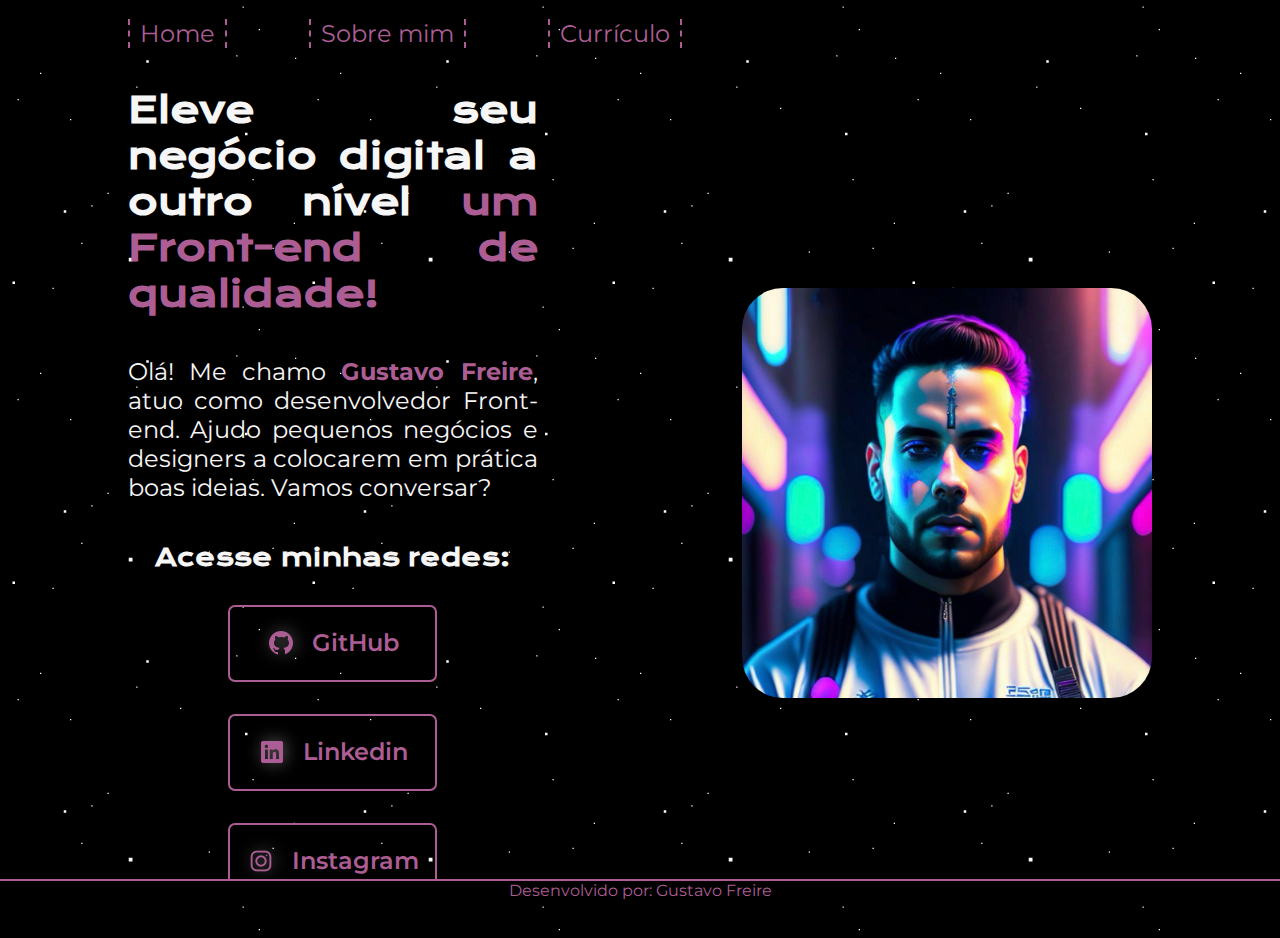
<file: index.html>
<!DOCTYPE html>
<html lang="pt-br">
<head>
    <meta charset="UTF-8">
    <meta name="viewport" content="width=device-width, initial-scale=1.0">
    <title>Portfólio</title>
    <link rel="stylesheet" href="/styles/style.css">
</head>
<div class="space"></div>
<body>
    <header class="cabecalho">
        <nav class="cabecalho_menu">
            <a class="cabecalho_menu_link" href="index.html">Home</a>
            <a class="cabecalho_menu_link" href="about.html">Sobre mim</a>
            <a class="cabecalho_menu_link" href="curriculo.html">Currículo</a>
        </nav>
    </header>
    <main class="apresentacao">
            <section class="apresentacao_conteudo">
                <h1 class="apresentacao_conteudo_fonte">Eleve seu negócio digital a outro nível <strong class="titulo-destaque">um Front-end de qualidade!</strong></h1>
                <p class="paragrafo_apresentacao">Olá! Me chamo <strong class="titulo-destaque">Gustavo Freire</strong>, atuo como desenvolvedor Front-end. Ajudo pequenos negócios e designers a colocarem em prática boas ideias. Vamos conversar?</p>
                <div class="apresentacao_links">
                    <h2 class="apresentação_links_subtitulo">Acesse minhas redes:</h2>
                    <a class="apresentacao_links_navegacao" href="https://GitHub.com/gustavofreiredev">
                        <img src="./assets/github.png">
                        GitHub
                    </a> 
                    <a class="apresentacao_links_navegacao" href="https://www.linkedin.com/in/gustavo-freirepti/">
                        <img src="./assets/linkedin.png">
                        Linkedin
                    </a>
                    <a class="apresentacao_links_navegacao" href="https://instagram.com/gustavo_freire">
                        <img src="./assets/instagram.png">
                        Instagram
                    </a>
                </div>
            </section>
            <div class="apresentacao_conteudo">
                <img class="apresentacao__imagem" src="./assets/GF2.jpg" alt="GFreireDEV">
            </div>
    </main>
        <footer class="rodape">
            <p>Desenvolvido por: Gustavo Freire</p>
        </footer>
</body>
</html>
</file>
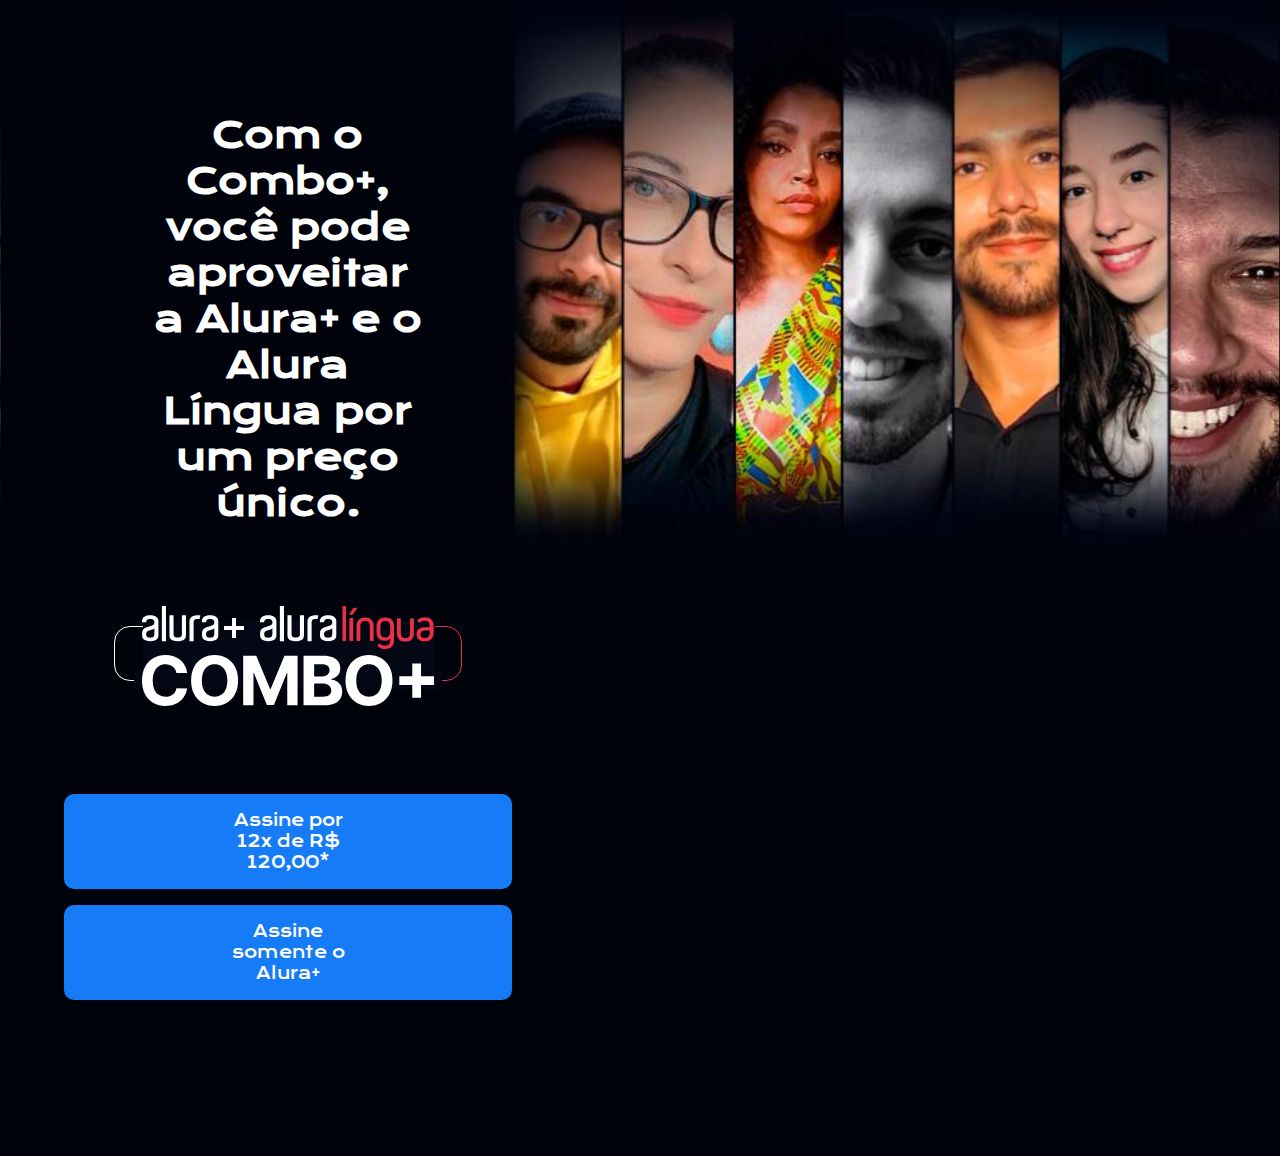
<file: Alura-plus-curso/index.html>
<!DOCTYPE html>
<html lang="pt-br">
<head>
    <meta charset="UTF-8">
    <meta name="viewport" content="width=device-width, initial-scale=1.0">
    <link rel="stylesheet"  href="./styles/styles.css">
    <title>Alura</title>
</head>
<body>
    <section class="container principal">
        <div class="container__header">
        <h1 class="container__header___fonte">Com o Combo+, você pode aproveitar a Alura+ e o Alura Língua por um preço único.</h1>
        </div>
        <img src="./img/Combo.svg" alt="combo+">
        <div class="container__botao">
        <a href="www.alura.com.br" class="container__botao___link">Assine por 12x de R$ 120,00*</a>
        <a href="www.alura.com.br" class="container__botao___link">Assine somente o Alura+</a>
        </div>
    </section>
</body>
</html>
</file>
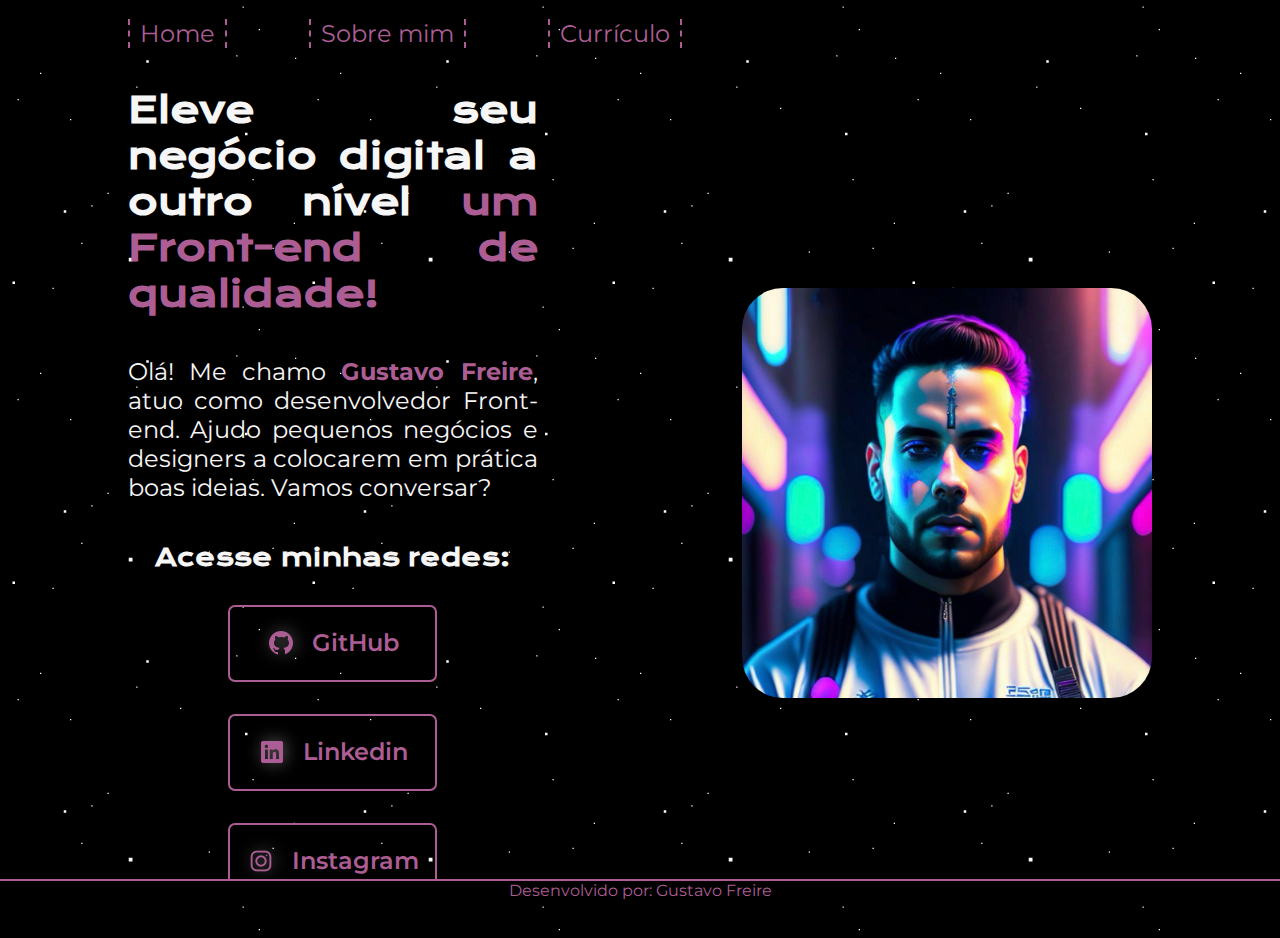
<file: Portifolio-alura/index.html>
<!DOCTYPE html>
<html lang="pt-br">
<head>
    <meta charset="UTF-8">
    <meta name="viewport" content="width=device-width, initial-scale=1.0">
    <title>Portfólio</title>
    <link rel="stylesheet" href="/styles/style.css">
</head>
<div class="space"></div>
<body>
    <header class="cabecalho">
        <nav class="cabecalho_menu">
            <a class="cabecalho_menu_link" href="index.html">Home</a>
            <a class="cabecalho_menu_link" href="about.html">Sobre mim</a>
            <a class="cabecalho_menu_link" href="curriculo.html">Currículo</a>
        </nav>
    </header>
    <main class="apresentacao">
            <section class="apresentacao_conteudo">
                <h1 class="apresentacao_conteudo_fonte">Eleve seu negócio digital a outro nível <strong class="titulo-destaque">um Front-end de qualidade!</strong></h1>
                <p class="paragrafo_apresentacao">Olá! Me chamo <strong class="titulo-destaque">Gustavo Freire</strong>, atuo como desenvolvedor Front-end. Ajudo pequenos negócios e designers a colocarem em prática boas ideias. Vamos conversar?</p>
                <div class="apresentacao_links">
                    <h2 class="apresentação_links_subtitulo">Acesse minhas redes:</h2>
                    <a class="apresentacao_links_navegacao" href="https://GitHub.com/gustavofreiredev">
                        <img src="./assets/github.png">
                        GitHub
                    </a> 
                    <a class="apresentacao_links_navegacao" href="https://www.linkedin.com/in/gustavo-freirepti/">
                        <img src="./assets/linkedin.png">
                        Linkedin
                    </a>
                    <a class="apresentacao_links_navegacao" href="https://instagram.com/gustavo_freire">
                        <img src="./assets/instagram.png">
                        Instagram
                    </a>
                </div>
            </section>
            <div class="apresentacao_conteudo">
                <img class="apresentacao__imagem" src="./assets/GF2.jpg" alt="GFreireDEV">
            </div>
    </main>
        <footer class="rodape">
            <p>Desenvolvido por: Gustavo Freire</p>
        </footer>
</body>
</html>
</file>
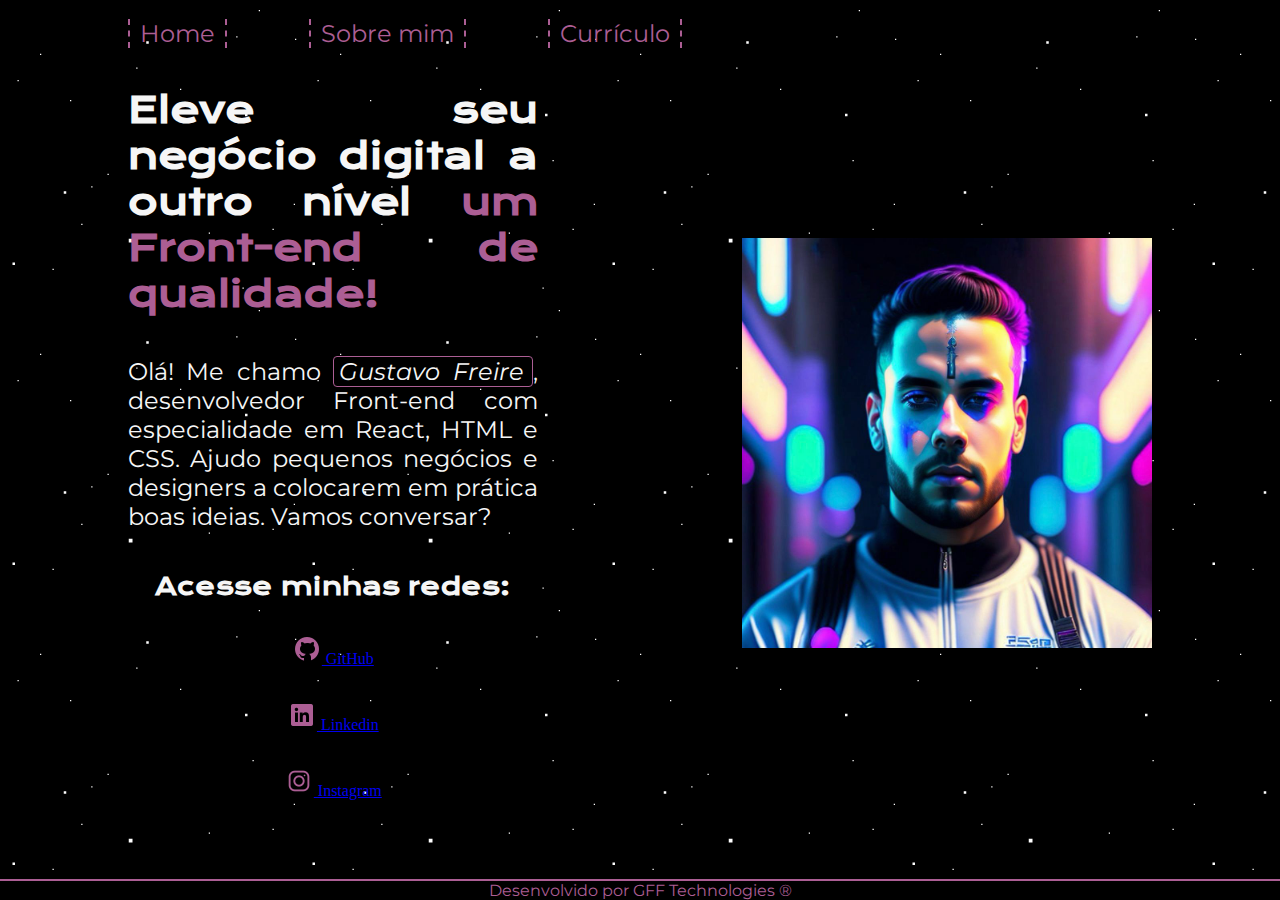
<file: Alura Cursos/First project Portfólio HTML-CSS/index.html>
<!DOCTYPE html>
<html lang="pt-br">
<head>
    <meta charset="UTF-8">
    <meta name="viewport" content="width=device-width, initial-scale=1.0">
    <title>Portfólio</title>
    <link rel="stylesheet" href="/styles/style.css">
</head>
<div class="space"></div>
<body>
    <header class="cabecalho">
        <nav class="cabecalho_menu">
            <a class="cabecalho_menu_link" href="index.html">Home</a>
            <a class="cabecalho_menu_link" href="about.html">Sobre mim</a>
            <a class="cabecalho_menu_link" href="curriculo.html">Currículo</a>
        </nav>
    </header>
    <main class="apresentacao">
            <section class="apresentacao_conteudo">
                <h1 class="apresentacao_conteudo_fonte">Eleve seu negócio digital a outro nível <strong class="titulo-destaque">um Front-end de qualidade!</strong></h1>
                <p class="paragrafo_apresentacao">Olá! Me chamo <a class="nomegf">Gustavo Freire</a>, desenvolvedor Front-end com especialidade em React, HTML e CSS. Ajudo pequenos negócios e designers a colocarem em prática boas ideias. Vamos conversar?</p>
                <div class="apresentacao_links">
                    <h2 class="apresentação_links_subtitulo">Acesse minhas redes:</h2>
                    <a class="apresentacao_links_link" href="https://GitHub.com/gustavofreiredev">
                        <img src="./assets/github.png">
                        GitHub
                    </a> 
                    <a class="apresentacao_links_link" href="https://www.linkedin.com/in/gustavo-freirepti/">
                        <img src="./assets/linkedin.png">
                        Linkedin
                    </a>
                    <a class="apresentacao_links_link" href="https://instagram.com/gustavo_freire">
                        <img src="./assets/instagram.png">
                        Instagram
                    </a>
                </div>
            </section>
            <div class="apresentacao_conteudo">
                <img class="imagem_freire" src="./assets/GF2.jpg" alt="GFreireDEV">
            </div>
    </main>
    <footer class="rodape">
        <p>Desenvolvido por GFF Technologies ®</p>
    </footer>
</body>
</html>
</file>
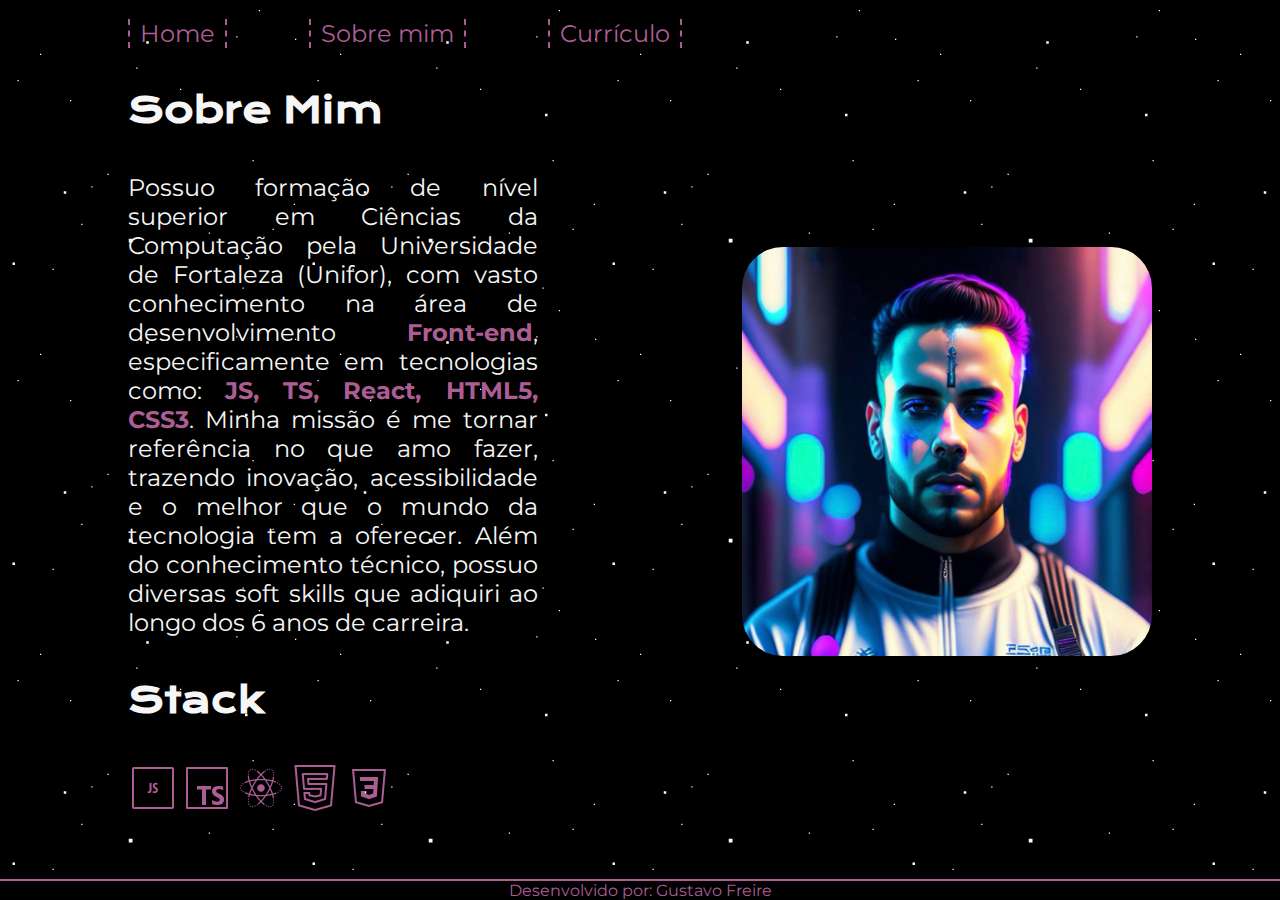
<file: about.html>
<!DOCTYPE html>
<html lang="en">
<head>
    <meta charset="UTF-8">
    <meta name="viewport" content="width=device-width, initial-scale=1.0">
    <title>Sobre mim</title>
    <link rel="stylesheet" href="./styles/style.css">
</head>

<body> 
    <div class="space"></div>
    <header class="cabecalho">
        <nav class="cabecalho_menu">
            <a class="cabecalho_menu_link" href="index.html">Home</a>
            <a class="cabecalho_menu_link" href="about.html">Sobre mim</a>
            <a class="cabecalho_menu_link" href="curriculo.html">Currículo</a>
        </nav>
    </header>
    <main class="apresentacao">
        <section class="apresentacao_conteudo">
            <h1 class="apresentacao_conteudo_fonte">Sobre Mim</h1>
            <p class="paragrafo_apresentacao">Possuo formação de nível superior em Ciências da Computação pela Universidade de Fortaleza (Unifor), com vasto conhecimento na área de  desenvolvimento <strong class="titulo-destaque">Front-end</strong>, especificamente em tecnologias como: <strong class="titulo-destaque">JS, TS, React, HTML5, CSS3</strong>. Minha missão é me tornar referência no que amo fazer, trazendo inovação, acessibilidade e o melhor que o mundo da tecnologia tem a oferecer. Além do conhecimento técnico, possuo diversas soft skills que adiquiri ao longo dos 6 anos de carreira.</p>
            <h2 class="apresentacao_conteudo_fonte">Stack</h2>
            <a class="apresentacao_links_link__navegacao">
                    <img src="./assets/js.png" alt="JS">
                    <img src="./assets/typescript.png" alt="TS">
                    <img src="./assets/react.png" alt="react">
                    <img src="./assets/html5.png" alt="html5">
                    <img src="./assets/css3.png" alt="css3">
            </a>
        </section>
        <div class="apresentacao_conteudo">
            <img class="apresentacao__imagem" src="./assets/GF2.jpg" alt="GFreireDEV">
        </div>
    </main>
    <footer class="rodape">
        <p>Desenvolvido por: Gustavo Freire</p>
    </footer>
</body>
</html>
</file>
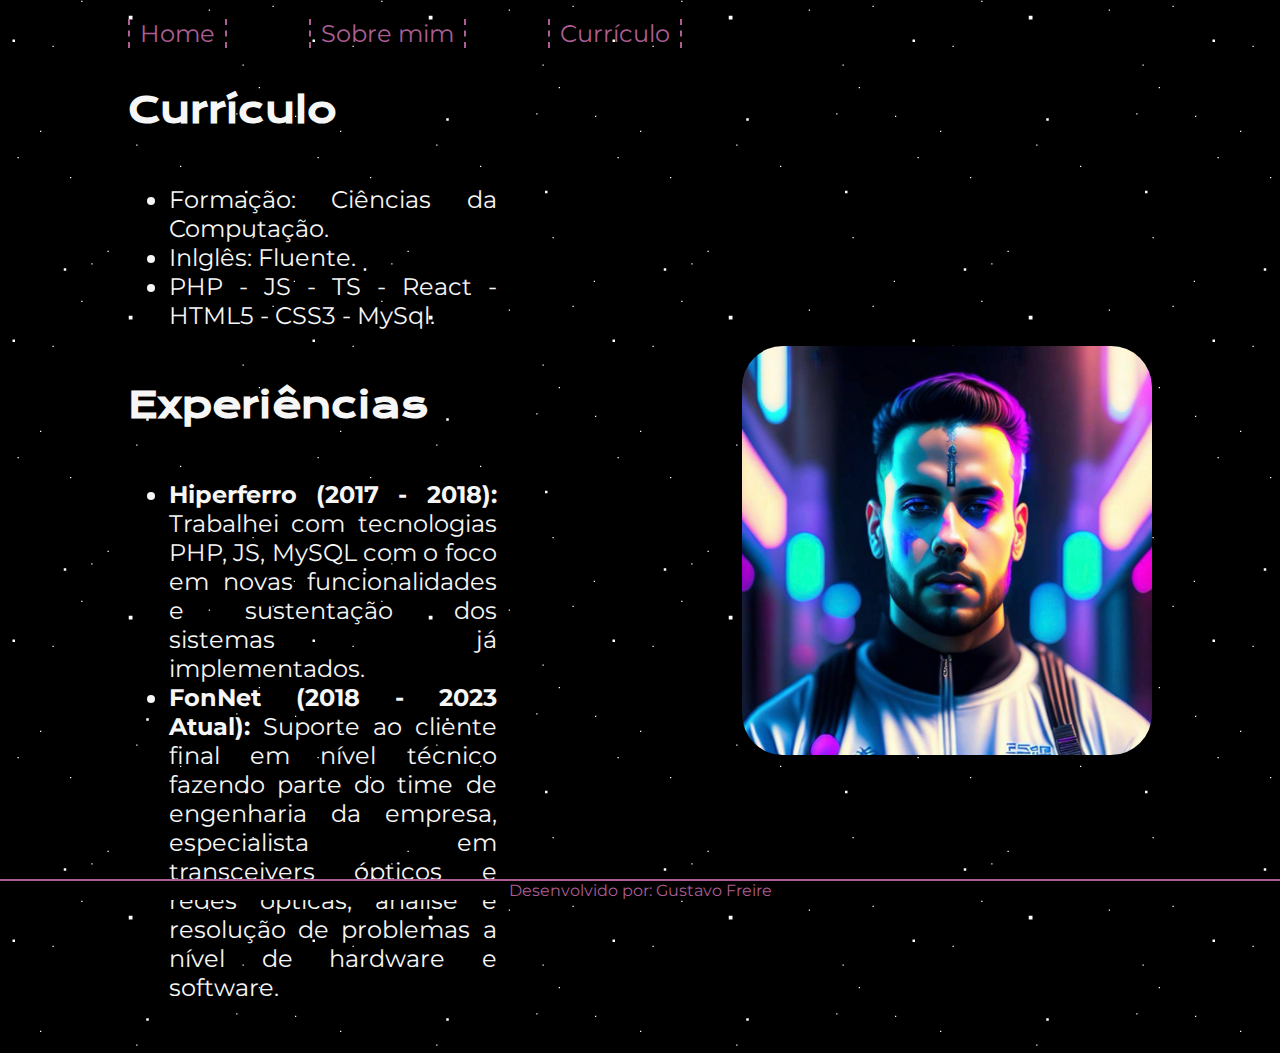
<file: curriculo.html>
<!DOCTYPE html>
<html lang="en">
<head>
    <meta charset="UTF-8">
    <meta name="viewport" content="width=device-width, initial-scale=1.0">
    <title>Currículo</title>
    <link rel="stylesheet" href="./styles/style.css">
</head>
<body>
    <div class="space"></div>
    <header class="cabecalho">
        <nav class="cabecalho_menu">
            <a class="cabecalho_menu_link" href="index.html">Home</a>
            <a class="cabecalho_menu_link" href="about.html">Sobre mim</a>
            <a class="cabecalho_menu_link" href="curriculo.html">Currículo</a>
        </nav>
    </header> 
    <main class="apresentacao">
        <section class="apresentacao_conteudo">
            <h1 class="apresentacao_conteudo_fonte">Currículo</h1>
            <div class="apresentacao">
                <ul class="paragrafo_apresentacao">
                    <li>Formação: Ciências da Computação.</li>
                    <li>Inlglês: Fluente.</li>
                    <li>PHP - JS - TS - React - HTML5 - CSS3 - MySql.</li>
                </ul>
            </div>
            <h2 class="apresentacao_conteudo_fonte">Experiências</h2>
                <div class="apresentacao">
                <ul class="paragrafo_apresentacao">
                    <li><strong>Hiperferro (2017 - 2018):</strong> Trabalhei com tecnologias PHP, JS, MySQL com o foco em novas funcionalidades e sustentação dos sistemas já implementados.</li>
                    <li><strong>FonNet (2018 - 2023 Atual):</strong> Suporte ao cliente final em nível técnico fazendo parte do time de engenharia da empresa, especialista em transceivers ópticos e redes ópticas, análise e resolução de problemas a nível de hardware e software.</li>
                </ul> 
                </div>
        </section>
        <div class="apresentacao_conteudo">
            <img class="apresentacao__imagem" src="./assets/GF2.jpg" alt="GFreireDEV">
        </div>
    </main>
    <footer class="rodape">
        <p>Desenvolvido por: Gustavo Freire</p>
    </footer>
</body>
</html>
</file>
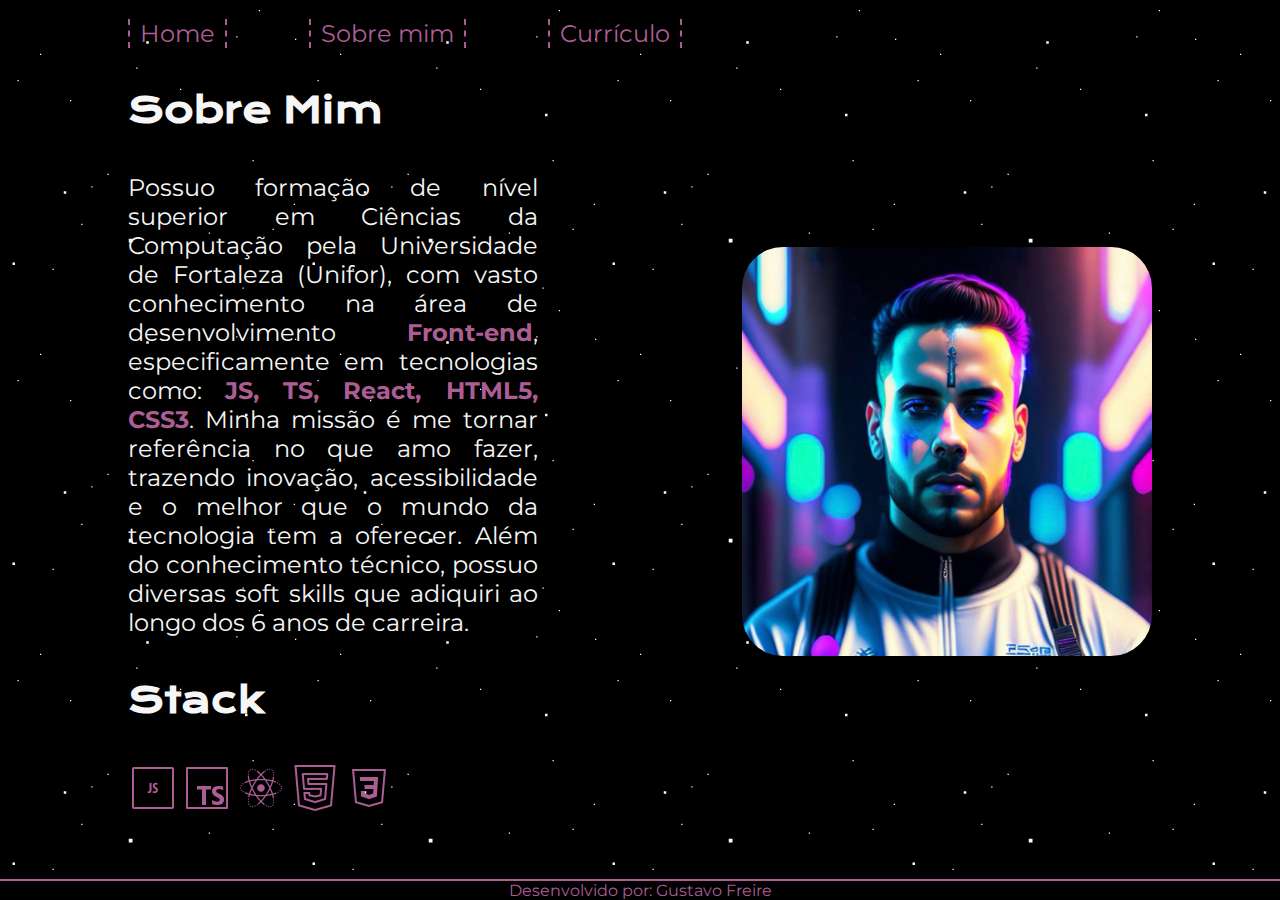
<file: Portifolio-alura/about.html>
<!DOCTYPE html>
<html lang="en">
<head>
    <meta charset="UTF-8">
    <meta name="viewport" content="width=device-width, initial-scale=1.0">
    <title>Sobre mim</title>
    <link rel="stylesheet" href="./styles/style.css">
</head>

<body> 
    <div class="space"></div>
    <header class="cabecalho">
        <nav class="cabecalho_menu">
            <a class="cabecalho_menu_link" href="index.html">Home</a>
            <a class="cabecalho_menu_link" href="about.html">Sobre mim</a>
            <a class="cabecalho_menu_link" href="curriculo.html">Currículo</a>
        </nav>
    </header>
    <main class="apresentacao">
        <section class="apresentacao_conteudo">
            <h1 class="apresentacao_conteudo_fonte">Sobre Mim</h1>
            <p class="paragrafo_apresentacao">Possuo formação de nível superior em Ciências da Computação pela Universidade de Fortaleza (Unifor), com vasto conhecimento na área de  desenvolvimento <strong class="titulo-destaque">Front-end</strong>, especificamente em tecnologias como: <strong class="titulo-destaque">JS, TS, React, HTML5, CSS3</strong>. Minha missão é me tornar referência no que amo fazer, trazendo inovação, acessibilidade e o melhor que o mundo da tecnologia tem a oferecer. Além do conhecimento técnico, possuo diversas soft skills que adiquiri ao longo dos 6 anos de carreira.</p>
            <h2 class="apresentacao_conteudo_fonte">Stack</h2>
            <a class="apresentacao_links_link__navegacao">
                    <img src="./assets/js.png" alt="JS">
                    <img src="./assets/typescript.png" alt="TS">
                    <img src="./assets/react.png" alt="react">
                    <img src="./assets/html5.png" alt="html5">
                    <img src="./assets/css3.png" alt="css3">
            </a>
        </section>
        <div class="apresentacao_conteudo">
            <img class="apresentacao__imagem" src="./assets/GF2.jpg" alt="GFreireDEV">
        </div>
    </main>
    <footer class="rodape">
        <p>Desenvolvido por: Gustavo Freire</p>
    </footer>
</body>
</html>
</file>
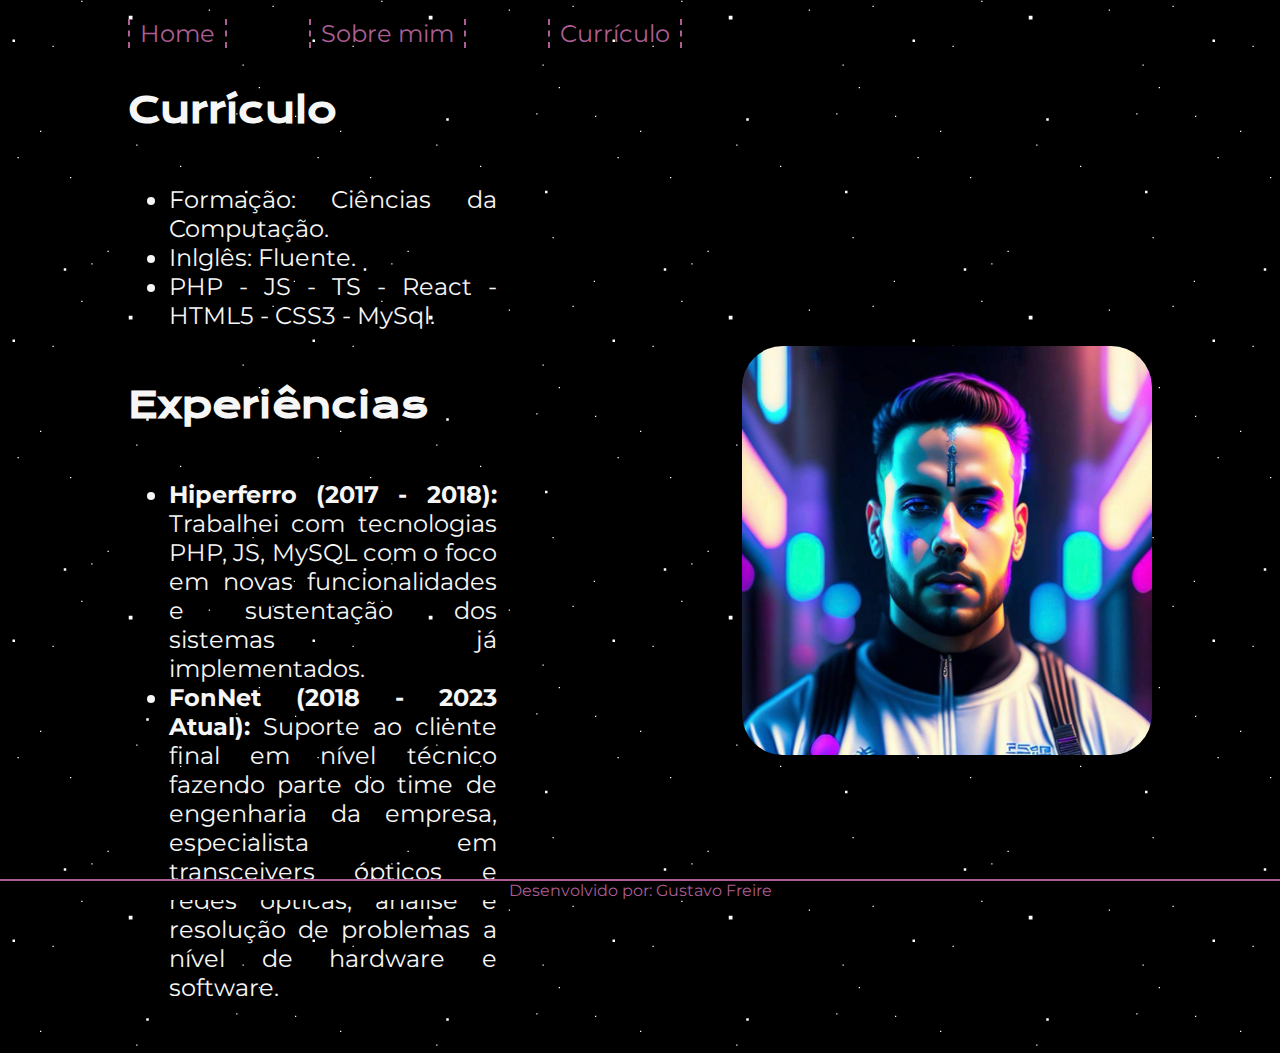
<file: Portifolio-alura/curriculo.html>
<!DOCTYPE html>
<html lang="en">
<head>
    <meta charset="UTF-8">
    <meta name="viewport" content="width=device-width, initial-scale=1.0">
    <title>Currículo</title>
    <link rel="stylesheet" href="./styles/style.css">
</head>
<body>
    <div class="space"></div>
    <header class="cabecalho">
        <nav class="cabecalho_menu">
            <a class="cabecalho_menu_link" href="index.html">Home</a>
            <a class="cabecalho_menu_link" href="about.html">Sobre mim</a>
            <a class="cabecalho_menu_link" href="curriculo.html">Currículo</a>
        </nav>
    </header> 
    <main class="apresentacao">
        <section class="apresentacao_conteudo">
            <h1 class="apresentacao_conteudo_fonte">Currículo</h1>
            <div class="apresentacao">
                <ul class="paragrafo_apresentacao">
                    <li>Formação: Ciências da Computação.</li>
                    <li>Inlglês: Fluente.</li>
                    <li>PHP - JS - TS - React - HTML5 - CSS3 - MySql.</li>
                </ul>
            </div>
            <h2 class="apresentacao_conteudo_fonte">Experiências</h2>
                <div class="apresentacao">
                <ul class="paragrafo_apresentacao">
                    <li><strong>Hiperferro (2017 - 2018):</strong> Trabalhei com tecnologias PHP, JS, MySQL com o foco em novas funcionalidades e sustentação dos sistemas já implementados.</li>
                    <li><strong>FonNet (2018 - 2023 Atual):</strong> Suporte ao cliente final em nível técnico fazendo parte do time de engenharia da empresa, especialista em transceivers ópticos e redes ópticas, análise e resolução de problemas a nível de hardware e software.</li>
                </ul> 
                </div>
        </section>
        <div class="apresentacao_conteudo">
            <img class="apresentacao__imagem" src="./assets/GF2.jpg" alt="GFreireDEV">
        </div>
    </main>
    <footer class="rodape">
        <p>Desenvolvido por: Gustavo Freire</p>
    </footer>
</body>
</html>
</file>
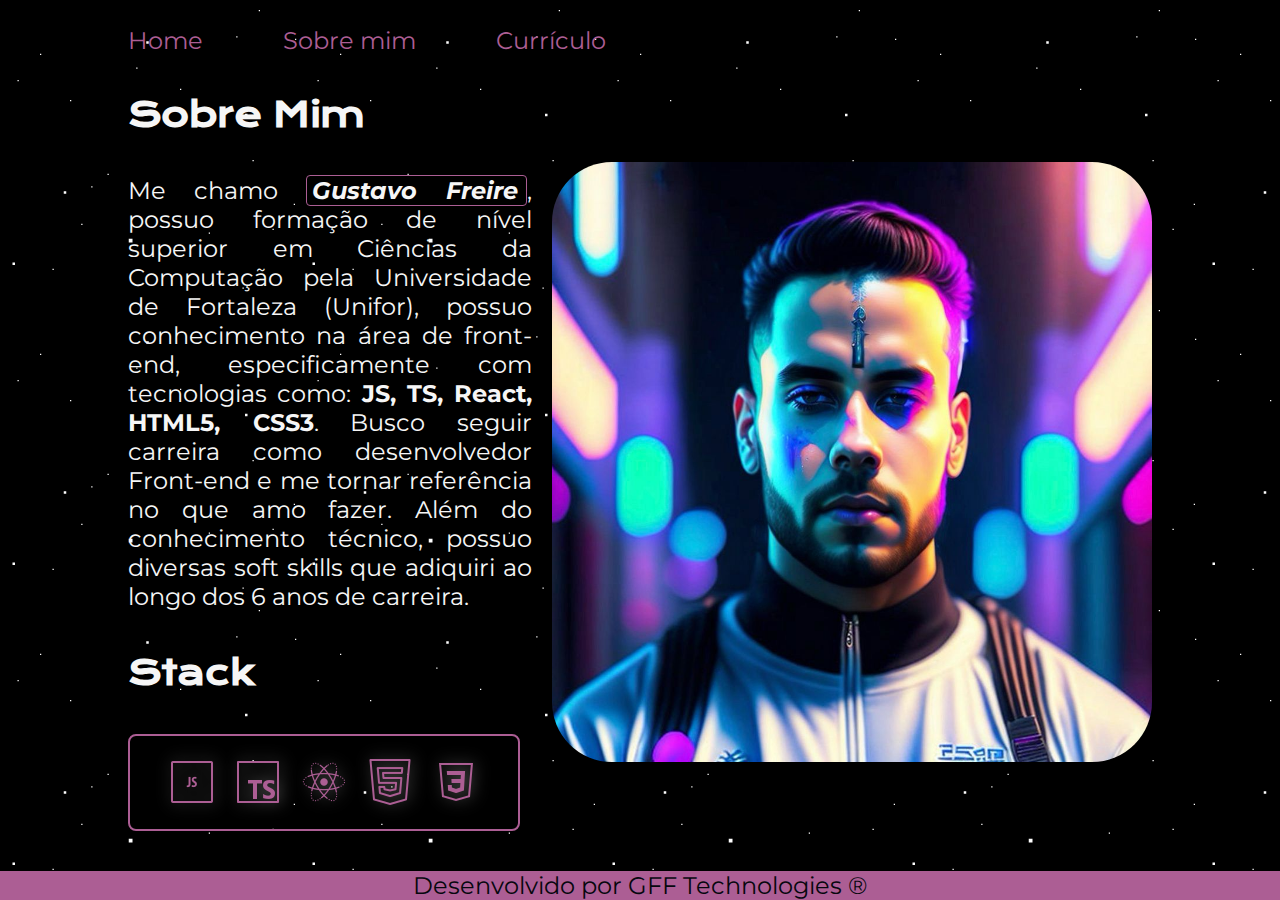
<file: Alura Cursos/First project Portfólio HTML-CSS/about.html>
<!DOCTYPE html>
<html lang="en">
<head>
    <meta charset="UTF-8">
    <meta name="viewport" content="width=device-width, initial-scale=1.0">
    <title>Sobre mim</title>
    <link rel="stylesheet" href="./styles/style.css">
</head>

<body> 
    <div class="space"></div>
    <header class="cabecalho">
        <nav class="cabecalho_menu">
            <a class="cabecalho_menu_link" href="index.html">Home</a>
            <a class="cabecalho_menu_link" href="about.html">Sobre mim</a>
            <a class="cabecalho_menu_link" href="curriculo.html">Currículo</a>
        </nav>
    </header>
    <main class="apresentacao">
        <section class="apresentacao_conteudo">
            <h1 class="apresentacao_conteudo_fonte">Sobre Mim</h1>
            <p class="paragrafo_apresentacao">Me chamo <strong class="nomegf">Gustavo Freire</strong>, possuo formação de nível superior em Ciências da Computação pela Universidade de Fortaleza (Unifor), possuo conhecimento na área de front-end, especificamente com tecnologias como: <strong>JS, TS, React, HTML5, CSS3</strong>. Busco seguir carreira como desenvolvedor Front-end e me tornar referência no que amo fazer. Além do conhecimento técnico, possuo diversas soft skills que adiquiri ao longo dos 6 anos de carreira.</p>
            <h2 class="apresentacao_conteudo_fonte">Stack</h2>
            <a class="apresentacao_links_link">
                    <img src="./assets/js.png" alt="JS">
                    <img src="./assets/typescript.png" alt="TS">
                    <img src="./assets/react.png" alt="react">
                    <img src="./assets/html5.png" alt="html5">
                    <img src="./assets/css3.png" alt="css3">
            </a>
        </section>
        <div class="apresentacao_conteudo">
            <img class="imagem_freire" src="./assets/GF2.jpg" alt="GFreireDEV">
        </div>
    </main>
    <footer class="rodape">
        <p>Desenvolvido por GFF Technologies ®</p>
    </footer>
</body>
</html>
</file>
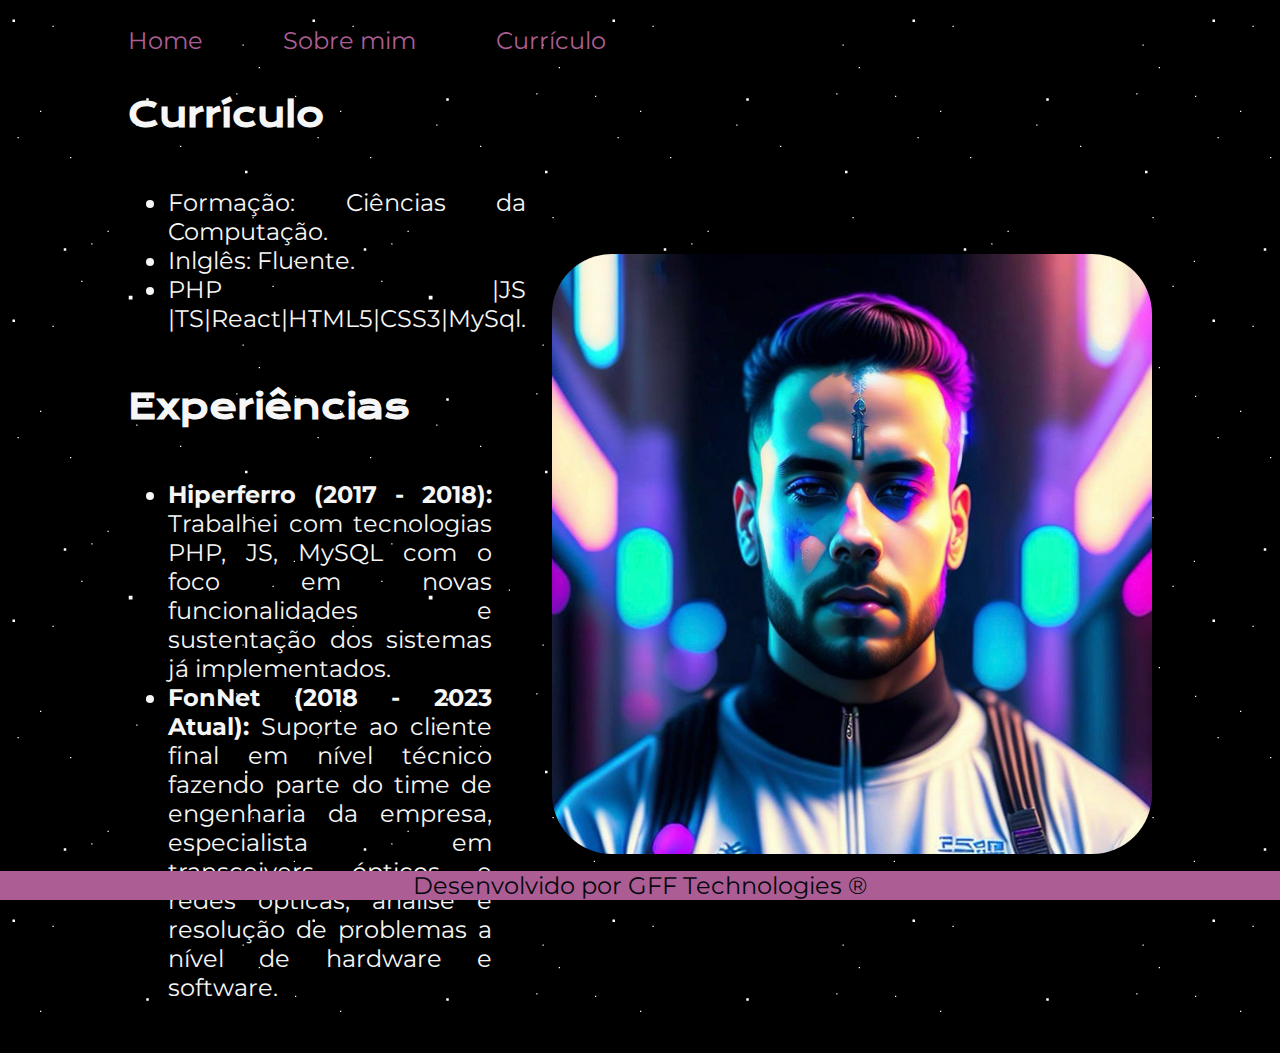
<file: Alura Cursos/First project Portfólio HTML-CSS/curriculo.html>
<!DOCTYPE html>
<html lang="en">
<head>
    <meta charset="UTF-8">
    <meta name="viewport" content="width=device-width, initial-scale=1.0">
    <title>Currículo</title>
    <link rel="stylesheet" href="./styles/style.css">
</head>
<body>
    <div class="space"></div>
    <header class="cabecalho">
        <nav class="cabecalho_menu">
            <a class="cabecalho_menu_link" href="index.html">Home</a>
            <a class="cabecalho_menu_link" href="about.html">Sobre mim</a>
            <a class="cabecalho_menu_link" href="curriculo.html">Currículo</a>
        </nav>
    </header> 
    <main class="apresentacao">
        <section class="apresentacao_conteudo">
            <h1 class="apresentacao_conteudo_fonte">Currículo</h1>
            <div class="apresentacao">
                <ul class="paragrafo_apresentacao">
                    <li>Formação: Ciências da Computação.</li>
                    <li>Inlglês: Fluente.</li>
                    <li>PHP |JS |TS|React|HTML5|CSS3|MySql.</li>
                </ul>
            </div>
            <h2 class="apresentacao_conteudo_fonte">Experiências</h2>
                <div class="apresentacao">
                <ul class="paragrafo_apresentacao">
                    <li><strong>Hiperferro (2017 - 2018):</strong> Trabalhei com tecnologias PHP, JS, MySQL com o foco em novas funcionalidades e sustentação dos sistemas já implementados.</li>
                    <li><strong>FonNet (2018 - 2023 Atual):</strong> Suporte ao cliente final em nível técnico fazendo parte do time de engenharia da empresa, especialista em transceivers ópticos e redes ópticas, análise e resolução de problemas a nível de hardware e software.</li>
                </ul> 
                </div>
        </section>
        <div class="apresentacao_conteudo">
            <img class="imagem_freire" src="./assets/GF2.jpg" alt="GFreireDEV">
        </div>
    </main>
    <footer class="rodape">
        <p>Desenvolvido por GFF Technologies ®</p>
    </footer>
</body>
</html>
</file>
<file: styles/style.css>
@import url('https://fonts.googleapis.com/css2?family=Krona+One&family=Montserrat:wght@400;600&display=swap');
/* Import das fontes utilizando o google fonts */

:root {
    --cor-primaria: #000000;
    --cor-secundaria: #ac5e94;
    --cor-terciaria:#F6F6F6;
    --cor-hover: #b972ab49;
    --fonte-primaria: 'Krona One', sans-serif;
    --fonte-secundaria: 'Montserrat', sans-serif;
}

* {
    margin: 0;
    padding: 0;
}

body {
    min-height: 100vh;
    position: relative;
    box-sizing: border-box;
    background-color: var(--cor-primaria);
    color: var(--cor-terciaria);
}

.cabecalho{
    padding: 1.5% 0% 0% 10%
}

.cabecalho_menu{
    display: flex;
    justify-content:left;
    gap: 82px;
}
.cabecalho_menu_link{
    text-decoration: none;
    border-left: 2px dashed var(--cor-secundaria);
    border-right: 2px dashed var(--cor-secundaria);
    padding: 0px 10px 0px 10px;
    font-family: var(--fonte-secundaria);
    font-size: 1.5rem;
    font-weight: 600px;
    color: var(--cor-secundaria);
    
}

.cabecalho_menu_link:hover{
    transition: 500ms;
    transform: scale(1.2);
}

.titulo-destaque{
     color: var(--cor-secundaria);
}

.apresentacao{
    padding: 3% 10%;
    display: flex;
    align-items: center;
    justify-content: space-between;
    gap: 82px;

}

.apresentacao_conteudo{
    width: 40%;
    display: flex;
    flex-direction: column;
    gap: 40px;
}

.apresentacao_conteudo_fonte{
    font-size: 2.25rem;
    font-family: var(--fonte-primaria);
    text-align: justify;
}

.paragrafo_apresentacao{
    font-size: 1.5rem;
    font-family: var(--fonte-secundaria);
    text-align: justify;
    
}

.apresentacao_links{
    display: flex;
    flex-direction: column;
    justify-content: space-between;
    align-items: center;
    gap: 32px;
}

.apresentação_links_subtitulo{
    font-family: var(--fonte-primaria);
    font-size: 1.5rem;
    font-weight: 400px;
}

.apresentacao_links_navegacao{
    display: flex;
    justify-content: center;
    gap: 16px;
    border: 2px solid var(--cor-secundaria);
    font-size: 1.5rem;
    font-family: 'Montserrat', sans-serif;
    width: 50%;
    border-radius: 7px;
    padding: 21.5px 0;
    font-weight: 600;
    text-decoration: none;
    color: var(--cor-secundaria);
}

.apresentacao_links_navegacao>img{
    filter: drop-shadow(2px 0px 8px rgba(255, 255, 255, 0.4));
}

.apresentacao_links_navegacao:hover{
    background-color: var(--cor-hover);
    transition: 500ms;
    transform: scale(1.1);
}

.nomegf{
    border: 1px solid var(--cor-secundaria);
    border-radius: 4px;
    padding-left: 5px;
    padding-right: 8px;
    font-style:italic;
}


.rodape{
    position: fixed;
    bottom: 0;
    width: 100%;
    border-top: 2px solid var(--cor-secundaria);
    background-color:var(--cor-primaria);
    color: var(--cor-secundaria);
    text-align: center;
    font-family: var(--fonte-secundaria);
    font-size: 1rem;
    font-weight: 400px;

}

.apresentacao__imagem{
    border-radius: 10%;
    width: 100%;
}


@media(max-width: 1200px){
    .cabecalho{
        padding: 5% 0% 5% 0%;
    }
    .cabecalho_menu{
        justify-content: center;
        
        gap: 40px;
    }
    .cabecalho_menu_link{
        font-size: 1rem;
    }
    .apresentacao__imagem{
        border-radius: 5%;
    }
    .apresentacao{
        padding: 5%;
        flex-direction: column-reverse;
        gap: 30px;
    }
    .apresentacao_conteudo{
        width: 100%;
        gap: 20px;
    }
    .apresentacao_conteudo_fonte{
        font-size: 1rem;
    }
    .paragrafo_apresentacao{
        font-size: 1rem;
    }
    .apresentacao_links{
        margin-bottom: 5%;
    }
    .apresentação_links_subtitulo{
        font-size: 1rem;
        gap: 20px;
    }
    .apresentacao_links_navegacao{
        font-size: 1rem;
        width: 80%;
        align-items: center;
    }
    .rodape{
        font-size: 0.6rem;
    }


    }

@keyframes spin {
    from {
      transform: rotate(0deg);
    }
  
    to {
      transform: rotate(-360deg);
    }
  }


  .space {
    position: absolute;
    inset: 0;
    overflow: hidden;
    z-index: -1;
  }
  
  .space::after {
    content: "";
    position: absolute;
    width: 400vw;
    height: 400vh;
    top: 50%;
    left: 50%;
    margin-top: -100vh;
    margin-left: -200vw;
    background-size: 300px;
    backface-visibility: visible;
    background-image: url([data-uri]);
    animation: spin 840s linear infinite;
  }
</file>
<file: Alura-plus-curso/styles/styles.css>
@import url('https://fonts.googleapis.com/css2?family=Krona+One&family=Montserrat:wght@400;600&display=swap');
/* Import das fontes utilizando o google fonts */
:root {
    --fundo-principal: #00030C;
    --branco-principal: #FFFFFF;
    --cinza-secundario: #C0C0C0;
    --azul-terciario: #167BF7;
    --fonte-primaria: 'Krona One', sans-serif;
    --fonte-secundaria: 'Montserrat', sans-serif;
    
}


body {
    background-color: var(--fundo-principal);
    color: var(--branco-principal);
    
}

* {
    margin: 0;
    padding: 0;
    text-decoration: none;
}

.container {
    height: 100vh;
    padding: 7rem 48rem 9rem 4rem;
    display: flex;
    flex-direction: column;
    align-items: center; 
    gap: 5rem;

}

.container__header{
    width: 60%;
}
.container__header___fonte{
    font-size: 2.25rem;
    text-align: center;
    font-family: var(--fonte-primaria);
}

.container__botao{
    display: flex;
    flex-direction: column;
    gap: 1rem;
    font-size: 1rem;
    text-align: center;
    font-family: var(--fonte-primaria);

}

.container__botao___link{
    color: var(--branco-principal);
    background-color: var(--azul-terciario);
    text-align: center;
    border-radius: 10px;
    padding: 1rem 10rem 1rem 10rem;

}

.principal {
    background-image: url("../img/Background.svg");
    background-repeat: no-repeat;
    background-size: contain;
}
</file>
<file: Portifolio-alura/styles/style.css>
@import url('https://fonts.googleapis.com/css2?family=Krona+One&family=Montserrat:wght@400;600&display=swap');
/* Import das fontes utilizando o google fonts */

:root {
    --cor-primaria: #000000;
    --cor-secundaria: #ac5e94;
    --cor-terciaria:#F6F6F6;
    --cor-hover: #b972ab49;
    --fonte-primaria: 'Krona One', sans-serif;
    --fonte-secundaria: 'Montserrat', sans-serif;
}

* {
    margin: 0;
    padding: 0;
}

body {
    min-height: 100vh;
    position: relative;
    box-sizing: border-box;
    background-color: var(--cor-primaria);
    color: var(--cor-terciaria);
}

.cabecalho{
    padding: 1.5% 0% 0% 10%
}

.cabecalho_menu{
    display: flex;
    justify-content:left;
    gap: 82px;
}
.cabecalho_menu_link{
    text-decoration: none;
    border-left: 2px dashed var(--cor-secundaria);
    border-right: 2px dashed var(--cor-secundaria);
    padding: 0px 10px 0px 10px;
    font-family: var(--fonte-secundaria);
    font-size: 1.5rem;
    font-weight: 600px;
    color: var(--cor-secundaria);
    
}

.cabecalho_menu_link:hover{
    transition: 500ms;
    transform: scale(1.2);
}

.titulo-destaque{
     color: var(--cor-secundaria);
}

.apresentacao{
    padding: 3% 10%;
    display: flex;
    align-items: center;
    justify-content: space-between;
    gap: 82px;

}

.apresentacao_conteudo{
    width: 40%;
    display: flex;
    flex-direction: column;
    gap: 40px;
}

.apresentacao_conteudo_fonte{
    font-size: 2.25rem;
    font-family: var(--fonte-primaria);
    text-align: justify;
}

.paragrafo_apresentacao{
    font-size: 1.5rem;
    font-family: var(--fonte-secundaria);
    text-align: justify;
    
}

.apresentacao_links{
    display: flex;
    flex-direction: column;
    justify-content: space-between;
    align-items: center;
    gap: 32px;
}

.apresentação_links_subtitulo{
    font-family: var(--fonte-primaria);
    font-size: 1.5rem;
    font-weight: 400px;
}

.apresentacao_links_navegacao{
    display: flex;
    justify-content: center;
    gap: 16px;
    border: 2px solid var(--cor-secundaria);
    font-size: 1.5rem;
    font-family: 'Montserrat', sans-serif;
    width: 50%;
    border-radius: 7px;
    padding: 21.5px 0;
    font-weight: 600;
    text-decoration: none;
    color: var(--cor-secundaria);
}

.apresentacao_links_navegacao>img{
    filter: drop-shadow(2px 0px 8px rgba(255, 255, 255, 0.4));
}

.apresentacao_links_navegacao:hover{
    background-color: var(--cor-hover);
    transition: 500ms;
    transform: scale(1.1);
}

.nomegf{
    border: 1px solid var(--cor-secundaria);
    border-radius: 4px;
    padding-left: 5px;
    padding-right: 8px;
    font-style:italic;
}


.rodape{
    position: fixed;
    bottom: 0;
    width: 100%;
    border-top: 2px solid var(--cor-secundaria);
    background-color:var(--cor-primaria);
    color: var(--cor-secundaria);
    text-align: center;
    font-family: var(--fonte-secundaria);
    font-size: 1rem;
    font-weight: 400px;

}

.apresentacao__imagem{
    border-radius: 10%;
    width: 100%;
}


@media(max-width: 1200px){
    .cabecalho{
        padding: 5% 0% 5% 0%;
    }
    .cabecalho_menu{
        justify-content: center;
        
        gap: 40px;
    }
    .cabecalho_menu_link{
        font-size: 1rem;
    }
    .apresentacao__imagem{
        border-radius: 5%;
    }
    .apresentacao{
        padding: 5%;
        flex-direction: column-reverse;
        gap: 30px;
    }
    .apresentacao_conteudo{
        width: 100%;
        gap: 20px;
    }
    .apresentacao_conteudo_fonte{
        font-size: 1rem;
    }
    .paragrafo_apresentacao{
        font-size: 1rem;
    }
    .apresentacao_links{
        margin-bottom: 5%;
    }
    .apresentação_links_subtitulo{
        font-size: 1rem;
        gap: 20px;
    }
    .apresentacao_links_navegacao{
        font-size: 1rem;
        width: 80%;
        align-items: center;
    }
    .rodape{
        font-size: 0.6rem;
    }


    }

@keyframes spin {
    from {
      transform: rotate(0deg);
    }
  
    to {
      transform: rotate(-360deg);
    }
  }


  .space {
    position: absolute;
    inset: 0;
    overflow: hidden;
    z-index: -1;
  }
  
  .space::after {
    content: "";
    position: absolute;
    width: 400vw;
    height: 400vh;
    top: 50%;
    left: 50%;
    margin-top: -100vh;
    margin-left: -200vw;
    background-size: 300px;
    backface-visibility: visible;
    background-image: url([data-uri]);
    animation: spin 840s linear infinite;
  }
</file>
<file: Alura Cursos/First project Portfólio HTML-CSS/styles/style.css>
@import url('https://fonts.googleapis.com/css2?family=Krona+One&family=Montserrat:wght@400;600&display=swap');
/* Import das fontes utilizando o google fonts */

* {
    margin: 0;
    padding: 0;
}

body {
    min-height: 100vh;
    position: relative;
    box-sizing: border-box;
    background-color: #000000;
    color: #F6F6F6;
}

.cabecalho{
    padding: 2% 0% 0% 10%
}

.cabecalho_menu{
    display: flex;
    justify-content:left;
    gap: 80px;
}
.cabecalho_menu_link{
    text-decoration: none;
    font-family: 'Montserrat', sans-serif;
    font-size: 24px;
    font-weight: 600px;
    color: #ac5e94;
    
}

.cabecalho_menu_link:hover{
    transition: 500ms;
    transform: scale(1.5);
}

.titulo-destaque{
     color: #ac5e94;
}

.apresentacao{
    margin: 3% 10%;
    display: flex;
    align-items: center;
    justify-content: space-between;
    gap: 20px;

}

.apresentacao_conteudo{
    width: 615px;
    display: flex;
    flex-direction: column;
    gap: 40px;
}

.apresentacao_conteudo_fonte{
    font-size: 34px;
    font-family: 'Krona One', sans-serif;
    text-align: justify;
}

.paragrafo_apresentacao{
    font-size: 24px;
    font-family: 'Montserrat', sans-serif;
    text-align: justify;
    
}

.apresentacao_links{
    display: flex;
    flex-direction: column;
    justify-content: space-between;
    align-items: center;
    gap: 32px;
}

.apresentação_links_subtitulo{
    font-family: 'Krona One', sans-serif;
    font-size: 24px;
    font-weight: 400px;
}

.apresentacao_links_link{
    display: flex;
    justify-content: center;
    gap: 16px;
    border: 2px solid #ac5e94;
    font-size: 22px;
    font-family: 'Montserrat', sans-serif;
    width: 388px;
    border-radius: 8px;
    padding: 21.5px 0;
    font-weight: 600;
    text-decoration: none;
    color: #ac5e94;
}

.apresentacao_links_link>img{
    filter: drop-shadow(2px 0px 8px rgba(255, 255, 255, 0.4));
}

.apresentacao_links_link:hover{
    background-color: #b972ab49;
    transition: 500ms;
    transform: scale(1.1);
}

.nomegf{
    border: 1px solid #ac5e94;
    border-radius: 4px;
    padding-left: 5px;
    padding-right: 8px;
    font-style:italic;
}


.rodape{
    position: fixed;
    bottom: 0;
    width: 100%;
    background-color: #ac5e94;
    color:#06070E;
    text-align: center;
    font-family: 'Montserrat', sans-serif;
    font-size: 24px;
    font-weight: 400px;

}

.imagem_freire {
    
    border-radius: 10%;
    max-width: 600px
}

@keyframes spin {
    from {
      transform: rotate(0deg);
    }
  
    to {
      transform: rotate(-360deg);
    }
  }

  .space {
    position: absolute;
    inset: 0;
    overflow: hidden;
    z-index: -1;
  }
  
  .space::after {
    content: "";
    position: absolute;
    width: 400vw;
    height: 400vh;
    top: 50%;
    left: 50%;
    margin-top: -100vh;
    margin-left: -200vw;
    background-size: 300px;
    backface-visibility: visible;
    background-image: url([data-uri]);
    animation: spin 840s linear infinite;
  }
</file>
